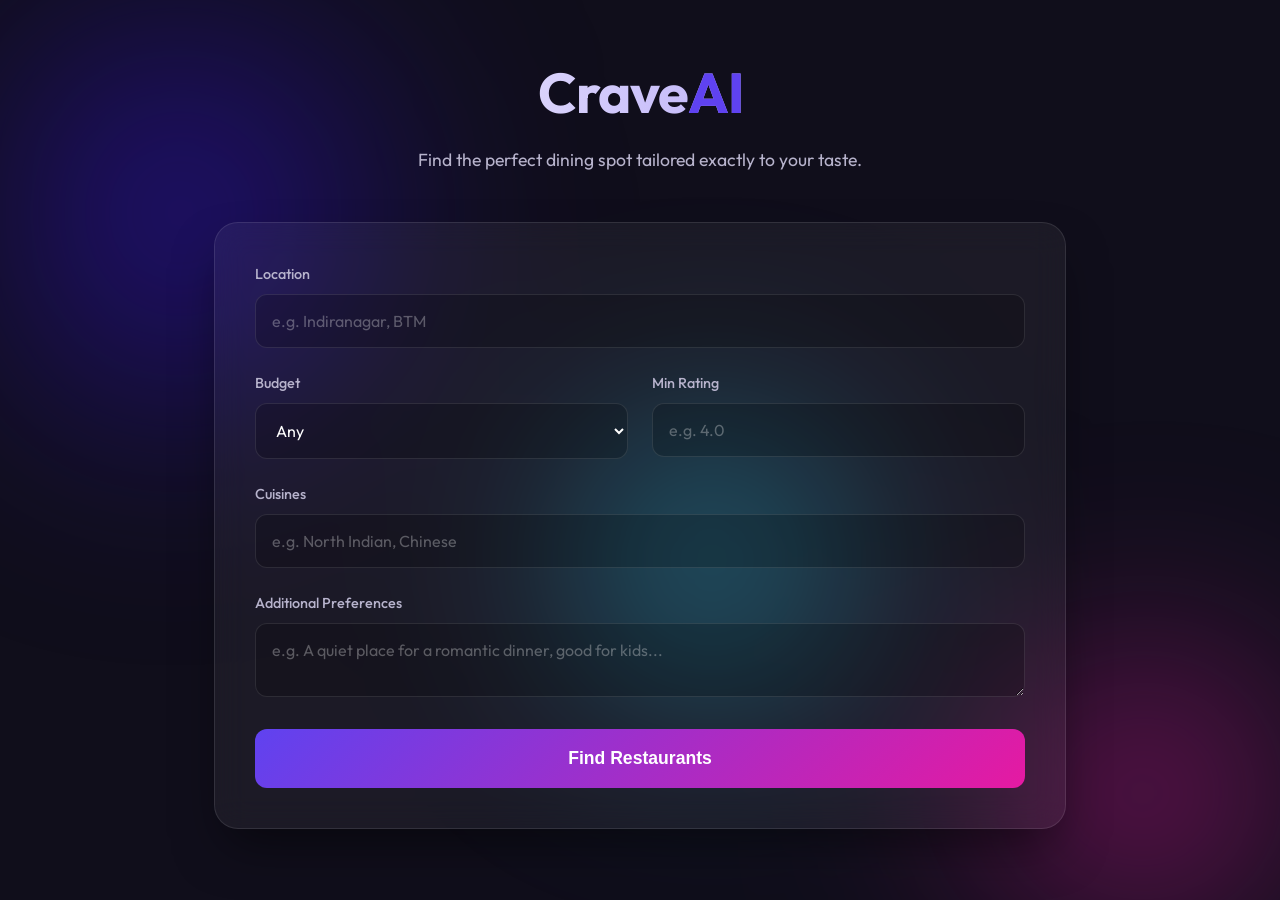
<file: phase3/static/index.html>
<!DOCTYPE html>
<html lang="en">
<head>
    <meta charset="UTF-8">
    <meta name="viewport" content="width=device-width, initial-scale=1.0">
    <title>AI Restaurant Recommender</title>
    <meta name="description" content="Discover your next favorite restaurant with our AI-powered recommendation system.">
    <link rel="preconnect" href="https://fonts.googleapis.com">
    <link rel="preconnect" href="https://fonts.gstatic.com" crossorigin>
    <link href="https://fonts.googleapis.com/css2?family=Outfit:wght@300;400;500;600;700&display=swap" rel="stylesheet">
    <link rel="stylesheet" href="styles.css">
</head>
<body>
    <div class="background-blobs">
        <div class="blob blob-1"></div>
        <div class="blob blob-2"></div>
        <div class="blob blob-3"></div>
    </div>

    <main class="container">
        <header class="app-header">
            <h1>Crave<span>AI</span></h1>
            <p>Find the perfect dining spot tailored exactly to your taste.</p>
        </header>

        <section class="glass-panel form-section">
            <form id="recommendForm">
                <div class="form-group">
                    <label for="location">Location</label>
                    <input type="text" id="location" name="location" placeholder="e.g. Indiranagar, BTM" required>
                </div>

                <div class="form-row">
                    <div class="form-group half">
                        <label for="budget">Budget</label>
                        <select id="budget" name="budget">
                            <option value="">Any</option>
                            <option value="low">Low (₹)</option>
                            <option value="medium">Medium (₹₹)</option>
                            <option value="high">High (₹₹₹)</option>
                        </select>
                    </div>
                    <div class="form-group half">
                        <label for="min_rating">Min Rating</label>
                        <input type="number" id="min_rating" name="min_rating" min="1" max="5" step="0.1" placeholder="e.g. 4.0">
                    </div>
                </div>

                <div class="form-group">
                    <label for="cuisines">Cuisines</label>
                    <input type="text" id="cuisines" name="cuisines" placeholder="e.g. North Indian, Chinese">
                </div>

                <div class="form-group">
                    <label for="free_text">Additional Preferences</label>
                    <textarea id="free_text" name="free_text" rows="2" placeholder="e.g. A quiet place for a romantic dinner, good for kids..."></textarea>
                </div>

                <button type="submit" class="submit-btn" id="submitBtn">
                    <span class="btn-text">Find Restaurants</span>
                    <div class="loader hidden"></div>
                </button>
            </form>
        </section>

        <section id="resultsSection" class="results-section hidden">
            <div class="results-header">
                <h2>Top Recommendations</h2>
                <div id="metaInfo" class="meta-info"></div>
            </div>
            
            <div id="fallbackWarning" class="fallback-warning hidden">
                ⚠️ API Key missing or error occurred. Displaying baseline recommendations.
            </div>

            <div id="resultsList" class="results-list">
                <!-- Results injected here -->
            </div>
        </section>
    </main>

    <script src="app.js"></script>
</body>
</html>
</file>
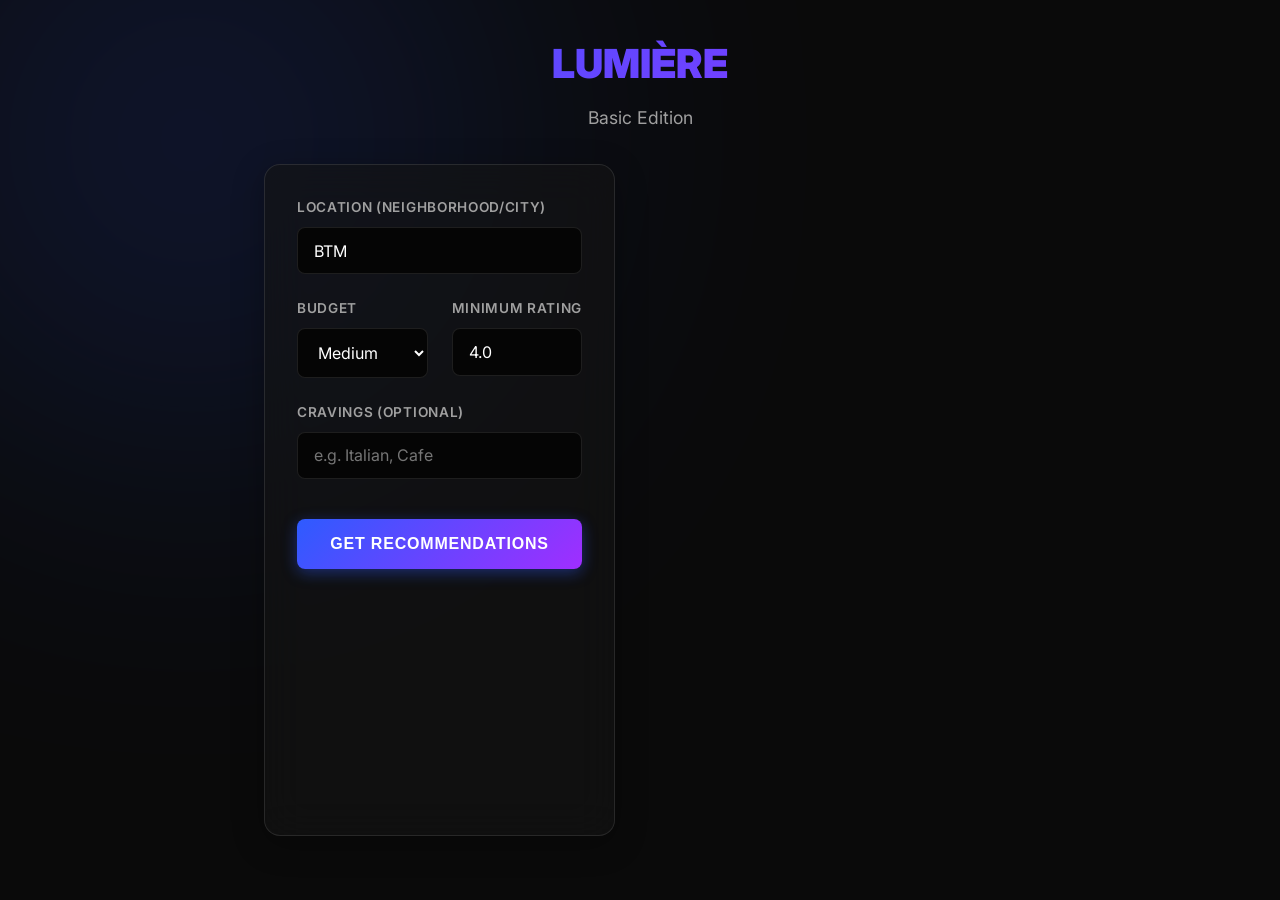
<file: phase6/frontend/index.html>
<!DOCTYPE html>
<html lang="en">
<head>
    <meta charset="UTF-8">
    <meta name="viewport" content="width=device-width, initial-scale=1.0">
    <title>AI Restaurant Recommender</title>
    
    <!-- Google Fonts -->
    <link rel="preconnect" href="https://fonts.googleapis.com">
    <link rel="preconnect" href="https://fonts.gstatic.com" crossorigin>
    <link href="https://fonts.googleapis.com/css2?family=Inter:wght@400;500;600;700;900&display=swap" rel="stylesheet">
    
    <style>
        :root {
            --bg-color: #0A0A0A;
            --surface: #141414;
            --surface-hover: #1A1A1A;
            --border: rgba(255, 255, 255, 0.1);
            --text-primary: #FFFFFF;
            --text-secondary: #A0A0A0;
            --accent: #2E5BFF;
            --accent-glow: rgba(46, 91, 255, 0.4);
            --accent-gradient: linear-gradient(135deg, #2E5BFF, #A02EFF);
        }

        * {
            box-sizing: border-box;
            margin: 0;
            padding: 0;
        }

        body {
            font-family: 'Inter', sans-serif;
            background-color: var(--bg-color);
            color: var(--text-primary);
            line-height: 1.6;
            min-height: 100vh;
            display: flex;
            flex-direction: column;
            align-items: center;
            overflow-x: hidden;
            position: relative;
        }

        /* Ambient Glow */
        body::before {
            content: '';
            position: absolute;
            top: -20%;
            left: -10%;
            width: 50vw;
            height: 50vw;
            background: var(--accent);
            filter: blur(150px);
            opacity: 0.15;
            border-radius: 50%;
            z-index: -1;
            pointer-events: none;
        }

        header {
            width: 100%;
            padding: 2rem 0;
            text-align: center;
        }

        h1 {
            font-size: 2.5rem;
            font-weight: 900;
            background: var(--accent-gradient);
            -webkit-background-clip: text;
            -webkit-text-fill-color: transparent;
            margin-bottom: 0.5rem;
        }

        .subtitle {
            color: var(--text-secondary);
            font-size: 1.1rem;
        }

        main {
            width: 100%;
            max-width: 800px;
            padding: 0 1.5rem;
            flex: 1;
            display: flex;
            flex-col;
            gap: 2rem;
            padding-bottom: 4rem;
        }

        .card {
            background: rgba(20, 20, 20, 0.6);
            backdrop-filter: blur(20px);
            border: 1px solid var(--border);
            border-radius: 16px;
            padding: 2rem;
            box-shadow: 0 8px 32px rgba(0, 0, 0, 0.3);
        }

        .form-group {
            margin-bottom: 1.5rem;
        }

        label {
            display: block;
            font-size: 0.85rem;
            font-weight: 600;
            text-transform: uppercase;
            letter-spacing: 0.05em;
            color: var(--text-secondary);
            margin-bottom: 0.5rem;
        }

        input[type="text"], input[type="number"], select {
            width: 100%;
            padding: 0.8rem 1rem;
            background: #050505;
            border: 1px solid var(--border);
            border-radius: 8px;
            color: var(--text-primary);
            font-size: 1rem;
            font-family: 'Inter', sans-serif;
            transition: all 0.3s ease;
            outline: none;
        }

        input:focus, select:focus {
            border-color: var(--accent);
            box-shadow: 0 0 0 2px var(--accent-glow);
        }

        .grid-2 {
            display: grid;
            grid-template-columns: 1fr 1fr;
            gap: 1.5rem;
        }

        button.submit-btn {
            width: 100%;
            padding: 1rem;
            background: var(--accent-gradient);
            border: none;
            border-radius: 8px;
            color: white;
            font-size: 1rem;
            font-weight: 600;
            text-transform: uppercase;
            letter-spacing: 0.05em;
            cursor: pointer;
            transition: all 0.3s ease;
            box-shadow: 0 4px 15px var(--accent-glow);
            margin-top: 1rem;
        }

        button.submit-btn:hover {
            transform: translateY(-2px);
            box-shadow: 0 6px 20px rgba(160, 46, 255, 0.5);
        }

        button.submit-btn:disabled {
            opacity: 0.6;
            cursor: not-allowed;
            transform: none;
        }

        /* Results Styles */
        #results-container {
            display: flex;
            flex-direction: column;
            gap: 1rem;
        }

        .restaurant-card {
            background: var(--surface);
            border: 1px solid var(--border);
            border-radius: 12px;
            padding: 1.5rem;
            transition: all 0.3s ease;
        }

        .restaurant-card:hover {
            border-color: rgba(46, 91, 255, 0.3);
            background: var(--surface-hover);
        }

        .restaurant-header {
            display: flex;
            justify-content: space-between;
            align-items: flex-start;
            margin-bottom: 0.5rem;
        }

        .restaurant-name {
            font-size: 1.25rem;
            font-weight: 700;
        }

        .restaurant-rating {
            background: #252525;
            padding: 0.25rem 0.5rem;
            border-radius: 4px;
            font-size: 0.9rem;
            font-weight: 600;
            color: #FFD700;
            border: 1px solid var(--border);
        }

        .restaurant-meta {
            display: flex;
            gap: 1rem;
            font-size: 0.85rem;
            color: var(--text-secondary);
            margin-bottom: 1rem;
        }

        .tag-list {
            display: flex;
            flex-wrap: wrap;
            gap: 0.5rem;
            margin-bottom: 1rem;
        }

        .tag {
            background: rgba(46, 91, 255, 0.1);
            color: #A3B8FF;
            border: 1px solid rgba(46, 91, 255, 0.2);
            padding: 0.2rem 0.6rem;
            border-radius: 100px;
            font-size: 0.75rem;
            font-weight: 500;
            text-transform: uppercase;
        }

        .explanation {
            font-size: 0.95rem;
            color: #D0D0D0;
            padding-top: 1rem;
            border-top: 1px solid var(--border);
        }

        .error {
            color: #FF6B6B;
            background: rgba(255, 107, 107, 0.1);
            padding: 1rem;
            border-radius: 8px;
            border: 1px solid rgba(255, 107, 107, 0.2);
            margin-top: 1rem;
        }

        .empty-state {
            text-align: center;
            padding: 3rem;
            color: var(--text-secondary);
            font-size: 1.1rem;
        }

        /* Loading Spinner */
        .loader {
            border: 3px solid var(--border);
            border-top: 3px solid var(--accent);
            border-radius: 50%;
            width: 24px;
            height: 24px;
            animation: spin 1s linear infinite;
            display: inline-block;
            vertical-align: middle;
            margin-right: 0.5rem;
        }

        @keyframes spin {
            0% { transform: rotate(0deg); }
            100% { transform: rotate(360deg); }
        }

        @media (max-width: 600px) {
            .grid-2 {
                grid-template-columns: 1fr;
                gap: 0;
            }
        }
    </style>
</head>
<body>

    <header>
        <h1>LUMIÈRE</h1>
        <p class="subtitle">Basic Edition</p>
    </header>

    <main>
        <div class="card">
            <form id="searchForm">
                <div class="form-group">
                    <label for="location">Location (Neighborhood/City)</label>
                    <input type="text" id="location" placeholder="e.g. BTM, Indiranagar" value="BTM" required>
                </div>

                <div class="grid-2">
                    <div class="form-group">
                        <label for="budget">Budget</label>
                        <select id="budget">
                            <option value="low">Low</option>
                            <option value="medium" selected>Medium</option>
                            <option value="high">High</option>
                        </select>
                    </div>

                    <div class="form-group">
                        <label for="min_rating">Minimum Rating</label>
                        <input type="number" id="min_rating" min="1" max="5" step="0.1" value="4.0" required>
                    </div>
                </div>

                <div class="form-group">
                    <label for="cuisines">Cravings (Optional)</label>
                    <input type="text" id="cuisines" placeholder="e.g. Italian, Cafe">
                </div>

                <button type="submit" class="submit-btn" id="submitBtn">
                    <span id="btnText">Get Recommendations</span>
                </button>
            </form>
            <div id="error-container"></div>
        </div>

        <div id="results-container">
            <!-- Results will be injected here -->
        </div>
    </main>

    <script>
        document.getElementById('searchForm').addEventListener('submit', async (e) => {
            e.preventDefault();
            
            const location = document.getElementById('location').value.trim();
            const budget = document.getElementById('budget').value;
            const min_rating = document.getElementById('min_rating').value;
            const cuisines = document.getElementById('cuisines').value.trim();
            
            const submitBtn = document.getElementById('submitBtn');
            const btnText = document.getElementById('btnText');
            const resultsContainer = document.getElementById('results-container');
            const errorContainer = document.getElementById('error-container');
            
            // Set Loading State
            submitBtn.disabled = true;
            btnText.innerHTML = '<span class="loader"></span> Discovering...';
            resultsContainer.innerHTML = '';
            errorContainer.innerHTML = '';

            try {
                const response = await fetch("http://127.0.0.1:8001/api/recommend", {
                    method: "POST",
                    headers: { "Content-Type": "application/json" },
                    body: JSON.stringify({
                        location: location || null,
                        budget: budget || null,
                        min_rating: min_rating ? String(min_rating) : null,
                        cuisines: cuisines || null
                    })
                });

                if (!response.ok) {
                    const errData = await response.json();
                    let errMsg = "Failed to fetch recommendations";
                    if (errData.detail) {
                        errMsg = typeof errData.detail === 'string' ? errData.detail : JSON.stringify(errData.detail);
                    }
                    throw new Error(errMsg);
                }

                const data = await response.json();
                
                if (data.top && data.top.length > 0) {
                    renderResults(data.top);
                } else {
                    resultsContainer.innerHTML = `
                        <div class="card empty-state">
                            <h3>No matches found</h3>
                            <p>Try broadening your search criteria.</p>
                        </div>
                    `;
                }

            } catch (err) {
                errorContainer.innerHTML = `<div class="error">${err.message}</div>`;
            } finally {
                submitBtn.disabled = false;
                btnText.innerHTML = 'Get Recommendations';
            }
        });

        function renderResults(results) {
            const container = document.getElementById('results-container');
            let html = '';

            results.forEach(r => {
                const cuisinesHtml = r.cuisines.map(c => `<span class="tag">${c.trim()}</span>`).join('');
                
                html += `
                    <div class="restaurant-card">
                        <div class="restaurant-header">
                            <h3 class="restaurant-name">${r.name}</h3>
                            <div class="restaurant-rating">★ ${r.rating}</div>
                        </div>
                        <div class="restaurant-meta">
                            <span>📍 ${r.location}</span>
                            <span>💵 ₹${r.cost_for_two} for two</span>
                        </div>
                        <div class="tag-list">
                            ${cuisinesHtml}
                        </div>
                        ${r.explanation ? `<div class="explanation">✨ ${r.explanation}</div>` : ''}
                    </div>
                `;
            });

            container.innerHTML = html;
        }
    </script>
</body>
</html>
</file>
<file: phase3/static/styles.css>
:root {
    --primary-hue: 250;
    --primary: hsl(var(--primary-hue), 85%, 60%);
    --primary-light: hsl(var(--primary-hue), 85%, 75%);
    --primary-dark: hsl(var(--primary-hue), 85%, 45%);
    --bg-dark: hsl(var(--primary-hue), 30%, 8%);
    --text-main: hsl(var(--primary-hue), 20%, 95%);
    --text-muted: hsl(var(--primary-hue), 20%, 75%);
    --glass-bg: rgba(255, 255, 255, 0.05);
    --glass-border: rgba(255, 255, 255, 0.1);
    --card-hover: rgba(255, 255, 255, 0.08);
}

* {
    box-sizing: border-box;
    margin: 0;
    padding: 0;
}

body {
    font-family: 'Outfit', sans-serif;
    background-color: var(--bg-dark);
    color: var(--text-main);
    min-height: 100vh;
    overflow-x: hidden;
    position: relative;
    line-height: 1.6;
}

/* Background Blobs */
.background-blobs {
    position: fixed;
    top: 0;
    left: 0;
    width: 100vw;
    height: 100vh;
    z-index: -1;
    overflow: hidden;
    filter: blur(100px);
}

.blob {
    position: absolute;
    border-radius: 50%;
    opacity: 0.6;
    animation: float 20s infinite ease-in-out alternate;
}

.blob-1 {
    width: 600px;
    height: 600px;
    background: radial-gradient(circle, var(--primary-dark) 0%, transparent 70%);
    top: -10%;
    left: -10%;
    animation-delay: 0s;
}

.blob-2 {
    width: 500px;
    height: 500px;
    background: radial-gradient(circle, hsl(320, 80%, 50%) 0%, transparent 70%);
    bottom: -20%;
    right: -10%;
    animation-delay: -5s;
}

.blob-3 {
    width: 400px;
    height: 400px;
    background: radial-gradient(circle, hsl(190, 80%, 50%) 0%, transparent 70%);
    top: 40%;
    left: 40%;
    animation-delay: -10s;
}

@keyframes float {
    0% { transform: translate(0, 0) scale(1); }
    100% { transform: translate(50px, 50px) scale(1.1); }
}

/* Layout */
.container {
    max-width: 900px;
    margin: 0 auto;
    padding: 3rem 1.5rem;
}

/* Header */
.app-header {
    text-align: center;
    margin-bottom: 3rem;
}

.app-header h1 {
    font-size: 3.5rem;
    font-weight: 700;
    letter-spacing: -1px;
    margin-bottom: 0.5rem;
    background: linear-gradient(to right, #fff, var(--primary-light));
    -webkit-background-clip: text;
    -webkit-text-fill-color: transparent;
}

.app-header h1 span {
    color: var(--primary);
    -webkit-text-fill-color: var(--primary);
}

.app-header p {
    font-size: 1.1rem;
    color: var(--text-muted);
}

/* Glassmorphism Panel */
.glass-panel {
    background: var(--glass-bg);
    backdrop-filter: blur(16px);
    -webkit-backdrop-filter: blur(16px);
    border: 1px solid var(--glass-border);
    border-radius: 24px;
    padding: 2.5rem;
    box-shadow: 0 25px 50px -12px rgba(0, 0, 0, 0.5);
}

/* Form Styles */
.form-group {
    margin-bottom: 1.5rem;
}

.form-row {
    display: flex;
    gap: 1.5rem;
}

.half {
    flex: 1;
}

label {
    display: block;
    font-size: 0.9rem;
    font-weight: 500;
    margin-bottom: 0.5rem;
    color: var(--text-muted);
}

input, select, textarea {
    width: 100%;
    background: rgba(0, 0, 0, 0.2);
    border: 1px solid var(--glass-border);
    border-radius: 12px;
    padding: 1rem;
    color: #fff;
    font-family: inherit;
    font-size: 1rem;
    transition: all 0.3s ease;
}

input:focus, select:focus, textarea:focus {
    outline: none;
    border-color: var(--primary);
    background: rgba(0, 0, 0, 0.4);
    box-shadow: 0 0 0 4px rgba(var(--primary-hue), 85%, 60%, 0.1);
}

input::placeholder, textarea::placeholder {
    color: rgba(255, 255, 255, 0.3);
}

select option {
    background-color: var(--bg-dark);
    color: white;
}

/* Button */
.submit-btn {
    width: 100%;
    background: linear-gradient(135deg, var(--primary), hsl(320, 80%, 50%));
    color: white;
    border: none;
    border-radius: 12px;
    padding: 1.2rem;
    font-size: 1.1rem;
    font-weight: 600;
    cursor: pointer;
    transition: transform 0.2s, box-shadow 0.2s;
    display: flex;
    justify-content: center;
    align-items: center;
    margin-top: 1rem;
}

.submit-btn:hover {
    transform: translateY(-2px);
    box-shadow: 0 10px 20px -10px var(--primary);
}

.submit-btn:active {
    transform: translateY(0);
}

.submit-btn:disabled {
    opacity: 0.7;
    cursor: not-allowed;
    transform: none;
}

/* Loader */
.loader {
    width: 24px;
    height: 24px;
    border: 3px solid rgba(255,255,255,0.3);
    border-radius: 50%;
    border-top-color: #fff;
    animation: spin 1s ease-in-out infinite;
}

@keyframes spin {
    to { transform: rotate(360deg); }
}

.hidden {
    display: none !important;
}

/* Results Section */
.results-section {
    margin-top: 3rem;
    animation: slideUp 0.5s ease forwards;
}

@keyframes slideUp {
    from { opacity: 0; transform: translateY(20px); }
    to { opacity: 1; transform: translateY(0); }
}

.results-header {
    margin-bottom: 2rem;
}

.results-header h2 {
    font-size: 2rem;
    font-weight: 600;
    margin-bottom: 0.5rem;
}

.meta-info {
    font-size: 0.9rem;
    color: var(--text-muted);
}

.fallback-warning {
    background: rgba(255, 170, 0, 0.1);
    border: 1px solid rgba(255, 170, 0, 0.3);
    color: #ffaa00;
    padding: 1rem;
    border-radius: 12px;
    margin-bottom: 2rem;
    font-size: 0.95rem;
}

/* Restaurant Card */
.restaurant-card {
    background: var(--glass-bg);
    backdrop-filter: blur(12px);
    -webkit-backdrop-filter: blur(12px);
    border: 1px solid var(--glass-border);
    border-radius: 16px;
    padding: 2rem;
    margin-bottom: 1.5rem;
    transition: all 0.3s ease;
    display: flex;
    flex-direction: column;
    gap: 1rem;
}

.restaurant-card:hover {
    background: var(--card-hover);
    transform: translateY(-4px);
    box-shadow: 0 15px 30px -15px rgba(0,0,0,0.5);
    border-color: rgba(255,255,255,0.2);
}

.card-header {
    display: flex;
    justify-content: space-between;
    align-items: flex-start;
}

.res-name {
    font-size: 1.5rem;
    font-weight: 600;
    color: #fff;
}

.res-location {
    font-size: 0.9rem;
    color: var(--text-muted);
    margin-top: 0.25rem;
}

.res-rating {
    background: rgba(255, 255, 255, 0.1);
    padding: 0.4rem 0.8rem;
    border-radius: 20px;
    font-weight: 600;
    display: flex;
    align-items: center;
    gap: 0.3rem;
}

.res-tags {
    display: flex;
    flex-wrap: wrap;
    gap: 0.5rem;
}

.tag {
    font-size: 0.8rem;
    padding: 0.3rem 0.8rem;
    border-radius: 12px;
    background: rgba(255, 255, 255, 0.05);
    border: 1px solid rgba(255, 255, 255, 0.1);
    color: var(--text-muted);
}

.res-explanation {
    margin-top: 0.5rem;
    padding-top: 1rem;
    border-top: 1px solid var(--glass-border);
    font-size: 1rem;
    line-height: 1.5;
    color: var(--primary-light);
}

.res-explanation strong {
    color: #fff;
    font-weight: 600;
}
</file>
